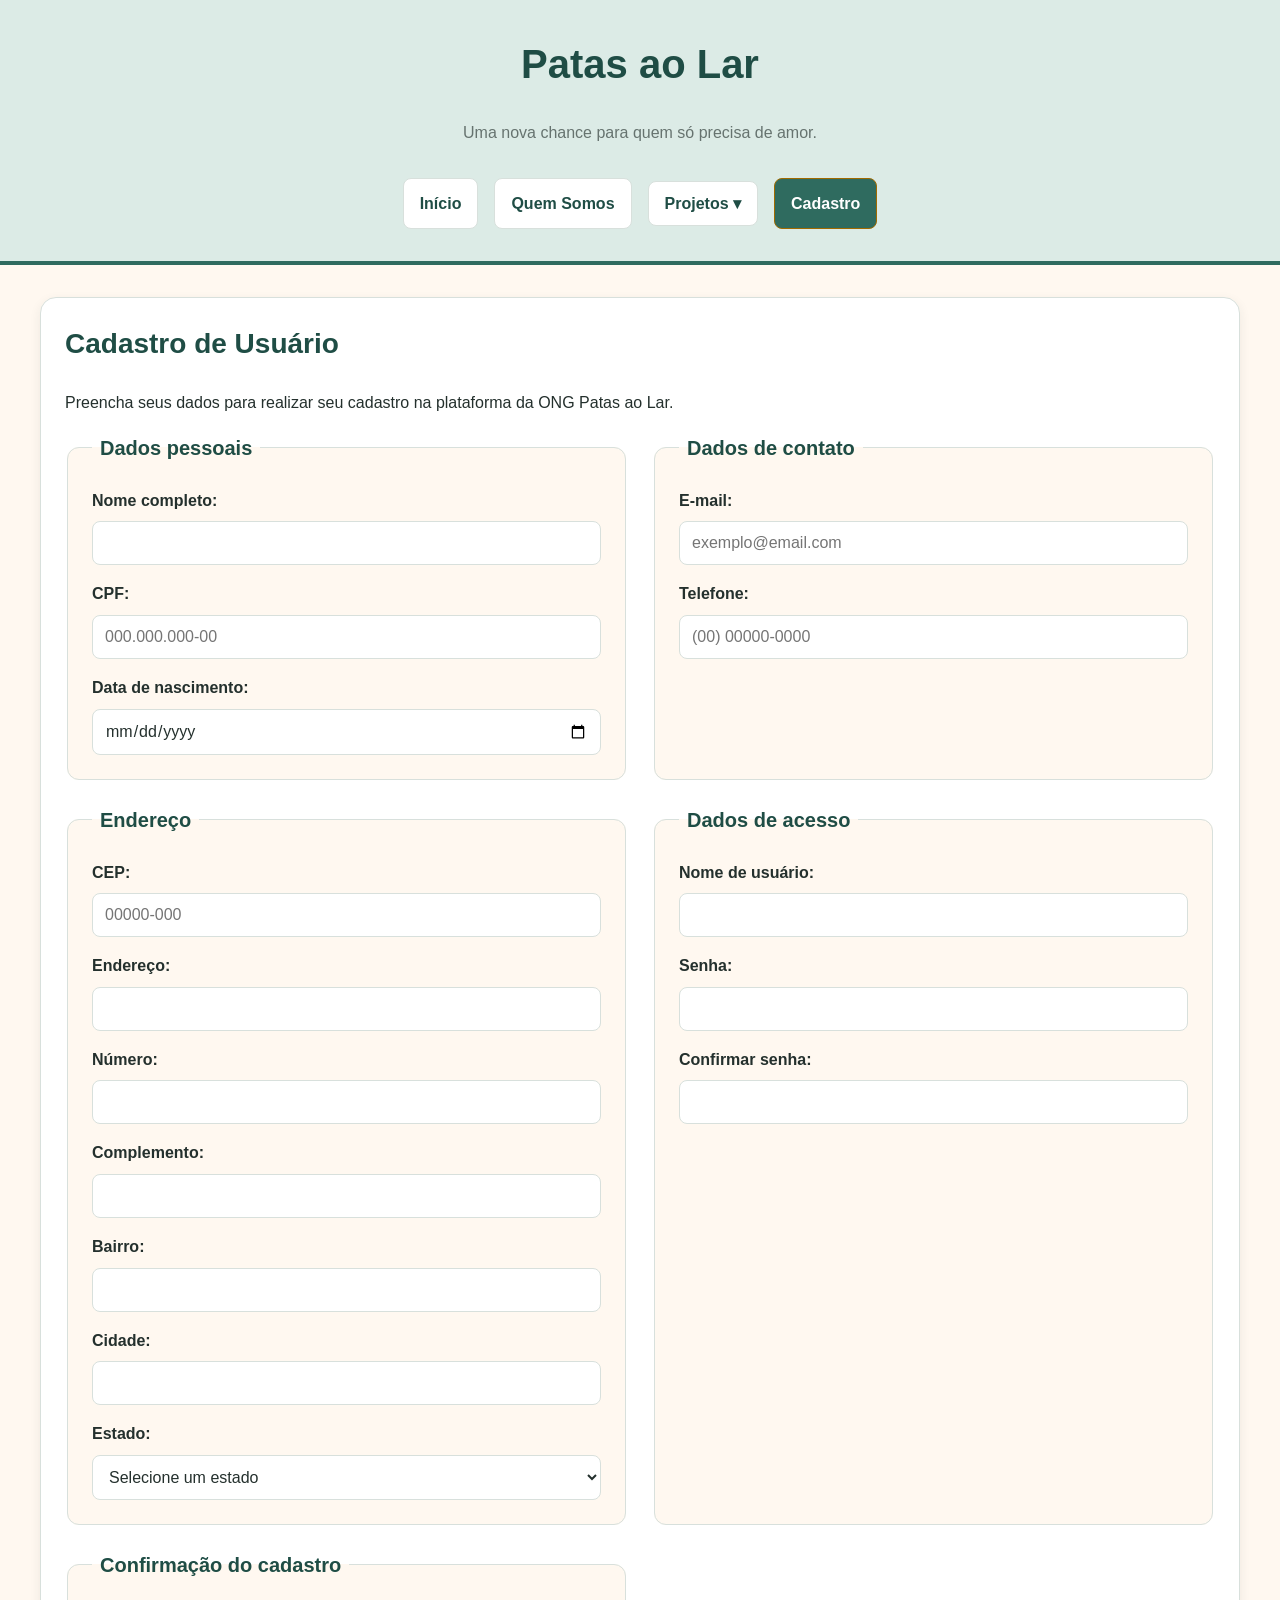
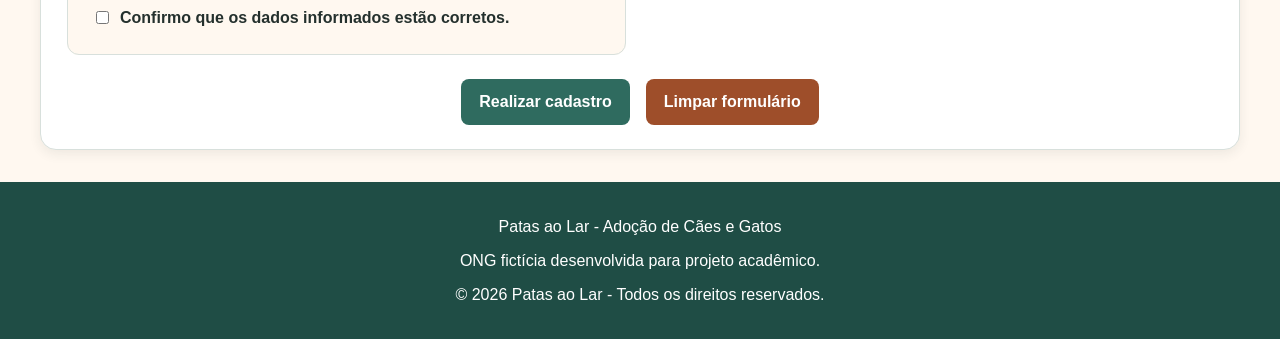
<file: patas-ao-lar-css-js/html/cadastro.html>
<!DOCTYPE html>
<html lang="pt-BR">

<head>
    <meta charset="UTF-8">

    <meta
        name="viewport"
        content="width=device-width, initial-scale=1.0"
    >

    <meta
        name="description"
        content="Cadastro de usuário da ONG Patas ao Lar."
    >

    <link
        rel="stylesheet"
        href="../css/style.css"
    >

    <title>Cadastro - Patas ao Lar</title>
</head>

<body data-page="cadastro">

    <header>

        <h1>
            Patas ao Lar
        </h1>

        <p>
            Uma nova chance para quem só precisa de amor.
        </p>


        <nav
            class="navegacao-principal"
            aria-label="Navegação principal"
        >

            <button
                class="menu-hamburguer"
                type="button"
                aria-expanded="false"
                aria-controls="menu-principal"
            >

                <span class="barra"></span>
                <span class="barra"></span>
                <span class="barra"></span>

                <span class="somente-leitor">
                    Abrir menu
                </span>

            </button>


            <ul
                id="menu-principal"
                class="menu-principal"
            >

                <li>
                    <a href="index.html#/inicio">
                        Início
                    </a>
                </li>

                <li>
                    <a href="index.html#/quem-somos">
                        Quem Somos
                    </a>
                </li>

                <li class="tem-submenu">

                    <button
                        type="button"
                        class="submenu-toggle"
                        aria-expanded="false"
                        aria-controls="submenu-projetos"
                    >
                        Projetos ▾
                    </button>

                    <ul
                        id="submenu-projetos"
                        class="submenu"
                    >

                        <li>
                            <a href="projetos.html#adocao">
                                Animais para Adoção
                            </a>
                        </li>

                        <li>
                            <a href="projetos.html#como-ajudar">
                                Como Ajudar
                            </a>
                        </li>

                        <li>
                            <a href="projetos.html#contato">
                                Contato
                            </a>
                        </li>

                    </ul>

                </li>

                <li>
                    <a
                        href="cadastro.html"
                        aria-current="page"
                    >
                        Cadastro
                    </a>
                </li>

            </ul>

        </nav>

    </header>


    <main class="pagina-estatica">

        <section id="cadastro">

            <h2>
                Cadastro de Usuário
            </h2>

            <p>
                Preencha seus dados para realizar
                seu cadastro na plataforma da
                ONG Patas ao Lar.
            </p>


            <div
                id="alerta-formulario"
                class="alerta alerta-erro"
                role="alert"
                hidden
            >
                Existem informações que precisam
                ser corrigidas no formulário.
            </div>


            <form
                id="form-cadastro"
                action="#"
                method="post"
                novalidate
            >

                <fieldset>

                    <legend>
                        Dados pessoais
                    </legend>

                    <p>

                        <label for="nome">
                            Nome completo:
                        </label>

                        <input
                            type="text"
                            id="nome"
                            name="nome"
                            autocomplete="name"
                            minlength="3"
                            maxlength="100"
                            required
                        >

                    </p>


                    <p>

                        <label for="cpf">
                            CPF:
                        </label>

                        <input
                            type="text"
                            id="cpf"
                            name="cpf"
                            placeholder="000.000.000-00"
                            inputmode="numeric"
                            maxlength="14"
                            pattern="[0-9]{3}\.[0-9]{3}\.[0-9]{3}-[0-9]{2}"
                            title="Digite o CPF no formato 000.000.000-00"
                            required
                        >

                    </p>


                    <p>

                        <label for="nascimento">
                            Data de nascimento:
                        </label>

                        <input
                            type="date"
                            id="nascimento"
                            name="nascimento"
                            autocomplete="bday"
                            required
                        >

                    </p>

                </fieldset>


                <fieldset>

                    <legend>
                        Dados de contato
                    </legend>

                    <p>

                        <label for="email">
                            E-mail:
                        </label>

                        <input
                            type="email"
                            id="email"
                            name="email"
                            autocomplete="email"
                            placeholder="exemplo@email.com"
                            maxlength="120"
                            required
                        >

                    </p>


                    <p>

                        <label for="telefone">
                            Telefone:
                        </label>

                        <input
                            type="tel"
                            id="telefone"
                            name="telefone"
                            autocomplete="tel"
                            placeholder="(00) 00000-0000"
                            inputmode="numeric"
                            maxlength="15"
                            pattern="\([0-9]{2}\) [0-9]{5}-[0-9]{4}"
                            title="Digite o telefone no formato (00) 00000-0000"
                            required
                        >

                    </p>

                </fieldset>


                <fieldset>

                    <legend>
                        Endereço
                    </legend>

                    <p>

                        <label for="cep">
                            CEP:
                        </label>

                        <input
                            type="text"
                            id="cep"
                            name="cep"
                            autocomplete="postal-code"
                            placeholder="00000-000"
                            inputmode="numeric"
                            maxlength="9"
                            pattern="[0-9]{5}-[0-9]{3}"
                            title="Digite o CEP no formato 00000-000"
                            required
                        >

                    </p>


                    <p>

                        <label for="endereco">
                            Endereço:
                        </label>

                        <input
                            type="text"
                            id="endereco"
                            name="endereco"
                            autocomplete="address-line1"
                            maxlength="120"
                            required
                        >

                    </p>


                    <p>

                        <label for="numero">
                            Número:
                        </label>

                        <input
                            type="text"
                            id="numero"
                            name="numero"
                            maxlength="10"
                            required
                        >

                    </p>


                    <p>

                        <label for="complemento">
                            Complemento:
                        </label>

                        <input
                            type="text"
                            id="complemento"
                            name="complemento"
                            maxlength="80"
                        >

                    </p>


                    <p>

                        <label for="bairro">
                            Bairro:
                        </label>

                        <input
                            type="text"
                            id="bairro"
                            name="bairro"
                            maxlength="80"
                            required
                        >

                    </p>


                    <p>

                        <label for="cidade">
                            Cidade:
                        </label>

                        <input
                            type="text"
                            id="cidade"
                            name="cidade"
                            autocomplete="address-level2"
                            maxlength="80"
                            required
                        >

                    </p>


                    <p>

                        <label for="estado">
                            Estado:
                        </label>

                        <select
                            id="estado"
                            name="estado"
                            autocomplete="address-level1"
                            required
                        >

                            <option value="">
                                Selecione um estado
                            </option>

                            <option value="AC">Acre</option>
                            <option value="AL">Alagoas</option>
                            <option value="AP">Amapá</option>
                            <option value="AM">Amazonas</option>
                            <option value="BA">Bahia</option>
                            <option value="CE">Ceará</option>
                            <option value="DF">Distrito Federal</option>
                            <option value="ES">Espírito Santo</option>
                            <option value="GO">Goiás</option>
                            <option value="MA">Maranhão</option>
                            <option value="MT">Mato Grosso</option>
                            <option value="MS">Mato Grosso do Sul</option>
                            <option value="MG">Minas Gerais</option>
                            <option value="PA">Pará</option>
                            <option value="PB">Paraíba</option>
                            <option value="PR">Paraná</option>
                            <option value="PE">Pernambuco</option>
                            <option value="PI">Piauí</option>
                            <option value="RJ">Rio de Janeiro</option>
                            <option value="RN">Rio Grande do Norte</option>
                            <option value="RS">Rio Grande do Sul</option>
                            <option value="RO">Rondônia</option>
                            <option value="RR">Roraima</option>
                            <option value="SC">Santa Catarina</option>
                            <option value="SP">São Paulo</option>
                            <option value="SE">Sergipe</option>
                            <option value="TO">Tocantins</option>

                        </select>

                    </p>

                </fieldset>


                <fieldset>

                    <legend>
                        Dados de acesso
                    </legend>

                    <p>

                        <label for="usuario">
                            Nome de usuário:
                        </label>

                        <input
                            type="text"
                            id="usuario"
                            name="usuario"
                            autocomplete="username"
                            minlength="4"
                            maxlength="30"
                            required
                        >

                    </p>


                    <p>

                        <label for="senha">
                            Senha:
                        </label>

                        <input
                            type="password"
                            id="senha"
                            name="senha"
                            autocomplete="new-password"
                            minlength="8"
                            maxlength="50"
                            required
                        >

                    </p>


                    <p>

                        <label for="confirmar-senha">
                            Confirmar senha:
                        </label>

                        <input
                            type="password"
                            id="confirmar-senha"
                            name="confirmar-senha"
                            autocomplete="new-password"
                            minlength="8"
                            maxlength="50"
                            required
                        >

                    </p>

                </fieldset>


                <fieldset>

                    <legend>
                        Confirmação do cadastro
                    </legend>

                    <p class="grupo-checkbox">

                        <input
                            type="checkbox"
                            id="termos"
                            name="termos"
                            required
                        >

                        <label for="termos">
                            Confirmo que os dados
                            informados estão corretos.
                        </label>

                    </p>

                </fieldset>


                <p class="acoes-formulario">

                    <button type="submit">
                        Realizar cadastro
                    </button>

                    <button type="reset">
                        Limpar formulário
                    </button>

                </p>

            </form>


            <div
                id="toast-cadastro"
                class="toast toast-sucesso"
                role="status"
                aria-live="polite"
                aria-atomic="true"
            >
                Cadastro realizado com sucesso!
            </div>

        </section>

    </main>


    <footer>

        <p>
            Patas ao Lar - Adoção de Cães e Gatos
        </p>

        <p>
            ONG fictícia desenvolvida para projeto acadêmico.
        </p>

        <p>
            &copy; 2026 Patas ao Lar -
            Todos os direitos reservados.
        </p>

    </footer>


    <script
        type="module"
        src="../js/app.js"
    ></script>

</body>

</html>
</file>
<file: patas-ao-lar-css-js/css/style.css>
/* ========================================
   DESIGN SYSTEM
======================================== */

:root {

    color-scheme: light;

    /* CORES PRINCIPAIS */

    --cor-primaria: #2F6B5F;
    --cor-primaria-escura: #1F4D45;
    --cor-primaria-clara: #DCEBE6;

    /* CORES SECUNDÁRIAS */

    /*
       Cor secundária ligeiramente
       escurecida para aumentar o
       contraste com textos brancos.
    */

    --cor-secundaria: #9E4E2A;
    --cor-secundaria-escura: #78391F;

    --cor-destaque: #D9A441;

    /* SUPERFÍCIES */

    --cor-fundo: #FFF8F0;
    --cor-superficie: #FFFFFF;

    /* TEXTO */

    --cor-texto: #24302D;
    --cor-texto-suave: #66736F;

    /* BORDAS */

    --cor-borda: #D8E0DC;

    /* FEEDBACK */

    --cor-sucesso: #2E7D57;
    --cor-sucesso-fundo: #EAF6EF;

    --cor-aviso: #765600;
    --cor-aviso-fundo: #FFF4CC;

    --cor-erro: #9E382C;
    --cor-erro-fundo: #FFF0ED;

    --cor-info: #2F6B5F;
    --cor-info-fundo: #EAF4F1;

    /* FOCO */

    --cor-foco: #A06A00;

    /* TIPOGRAFIA */

    --fonte-principal:
        Arial,
        Helvetica,
        sans-serif;

    --fonte-tamanho-1: 0.875rem;
    --fonte-tamanho-2: 1rem;
    --fonte-tamanho-3: 1.25rem;
    --fonte-tamanho-4: 1.75rem;
    --fonte-tamanho-5: 2.5rem;

    /* ESPAÇAMENTO */

    --espaco-1: 0.5rem;
    --espaco-2: 1rem;
    --espaco-3: 1.5rem;
    --espaco-4: 2rem;
    --espaco-5: 2.5rem;
    --espaco-6: 3rem;
}


/* ========================================
   GERAL
======================================== */

* {

    box-sizing:
        border-box;
}


html {

    scroll-behavior:
        smooth;
}


body {

    margin:
        0;

    background-color:
        var(--cor-fundo);

    color:
        var(--cor-texto);

    font-family:
        var(--fonte-principal);

    font-size:
        var(--fonte-tamanho-2);

    line-height:
        1.6;

    transition:
        background-color 0.3s ease,
        color 0.3s ease;
}


/* ========================================
   TIPOGRAFIA
======================================== */

h1 {

    margin:
        0 0
        var(--espaco-1);

    color:
        var(--cor-primaria-escura);

    font-size:
        var(--fonte-tamanho-5);
}


h2 {

    margin-top:
        0;

    color:
        var(--cor-primaria-escura);

    font-size:
        var(--fonte-tamanho-4);
}


h3 {

    margin-top:
        0;

    color:
        var(--cor-primaria);

    font-size:
        var(--fonte-tamanho-3);
}


/* ========================================
   LINKS
======================================== */

a {

    color:
        var(--cor-primaria-escura);
}


a:hover {

    color:
        var(--cor-secundaria);
}


a:focus-visible,
button:focus-visible,
input:focus-visible,
select:focus-visible {

    outline:
        3px solid
        var(--cor-foco);

    outline-offset:
        3px;
}


/* ========================================
   BOTÕES
======================================== */

button {

    padding:
        0.75rem
        var(--espaco-2);

    background-color:
        var(--cor-primaria);

    color:
        #FFFFFF;

    font-family:
        var(--fonte-principal);

    font-size:
        var(--fonte-tamanho-2);

    font-weight:
        bold;

    border:
        2px solid
        transparent;

    border-radius:
        8px;

    cursor:
        pointer;

    transition:
        background-color 0.25s ease,
        color 0.25s ease,
        box-shadow 0.25s ease,
        transform 0.15s ease;
}


button:hover {

    background-color:
        var(--cor-primaria-escura);

    box-shadow:
        0 4px 10px
        rgba(36, 48, 45, 0.18);

    transform:
        translateY(-2px);
}


button:active {

    transform:
        translateY(1px);
}


button:disabled {

    background-color:
        var(--cor-borda);

    color:
        var(--cor-texto);

    opacity:
        0.7;

    cursor:
        not-allowed;

    transform:
        none;
}


button[type="reset"] {

    background-color:
        var(--cor-secundaria);
}


button[type="reset"]:hover {

    background-color:
        var(--cor-secundaria-escura);
}


/* ========================================
   CABEÇALHO
======================================== */

header {

    display:
        flex;

    flex-direction:
        column;

    align-items:
        center;

    gap:
        var(--espaco-2);

    padding:
        var(--espaco-4)
        var(--espaco-2);

    background-color:
        var(--cor-primaria-clara);

    text-align:
        center;

    border-bottom:
        4px solid
        var(--cor-primaria);
}


header > p {

    margin:
        0;

    color:
        var(--cor-texto-suave);
}


/* ========================================
   NAVEGAÇÃO
======================================== */

.navegacao-principal {

    position:
        relative;

    width:
        100%;

    max-width:
        1100px;

    margin:
        0 auto;
}


/* ========================================
   MENU HAMBÚRGUER
======================================== */

.menu-hamburguer {

    display:
        flex;

    flex-direction:
        column;

    justify-content:
        center;

    align-items:
        center;

    gap:
        5px;

    width:
        48px;

    height:
        48px;

    margin:
        var(--espaco-1)
        auto 0;

    padding:
        8px;
}


.menu-hamburguer .barra {

    display:
        block;

    width:
        26px;

    height:
        3px;

    background-color:
        #FFFFFF;

    border-radius:
        2px;
}


.menu-hamburguer.ativo
.barra:nth-child(1) {

    transform:
        translateY(8px)
        rotate(45deg);
}


.menu-hamburguer.ativo
.barra:nth-child(2) {

    opacity:
        0;
}


.menu-hamburguer.ativo
.barra:nth-child(3) {

    transform:
        translateY(-8px)
        rotate(-45deg);
}


/* ========================================
   ACESSIBILIDADE
======================================== */

.somente-leitor {

    position:
        absolute;

    width:
        1px;

    height:
        1px;

    padding:
        0;

    margin:
        -1px;

    overflow:
        hidden;

    clip-path:
        inset(50%);

    white-space:
        nowrap;

    border:
        0;
}


/* ========================================
   MENU MOBILE
======================================== */

.menu-principal {

    display:
        none;

    flex-direction:
        column;

    gap:
        var(--espaco-1);

    width:
        100%;

    margin:
        var(--espaco-2)
        0 0;

    padding:
        0;

    list-style:
        none;
}


.menu-principal.menu-aberto {

    display:
        flex;
}


.menu-principal > li {

    position:
        relative;

    width:
        100%;

    list-style:
        none;
}


.menu-principal a,
.submenu-toggle {

    display:
        block;

    width:
        100%;

    padding:
        0.75rem
        var(--espaco-2);

    background-color:
        var(--cor-superficie);

    color:
        var(--cor-primaria-escura);

    font-family:
        var(--fonte-principal);

    font-size:
        var(--fonte-tamanho-2);

    font-weight:
        bold;

    text-align:
        center;

    text-decoration:
        none;

    border:
        1px solid
        var(--cor-borda);

    border-radius:
        8px;
}


.menu-principal a:hover,
.submenu-toggle:hover {

    background-color:
        var(--cor-primaria);

    color:
        #FFFFFF;
}


.menu-principal
a[aria-current="page"] {

    background-color:
        var(--cor-primaria);

    color:
        #FFFFFF;

    border-color:
        var(--cor-foco);
}


/* ========================================
   SUBMENU
======================================== */

.tem-submenu {

    position:
        relative;
}


.submenu {

    display:
        none;

    flex-direction:
        column;

    gap:
        var(--espaco-1);

    width:
        100%;

    margin:
        var(--espaco-1)
        0 0;

    padding:
        var(--espaco-1);

    list-style:
        none;

    background-color:
        var(--cor-primaria-clara);

    border-radius:
        8px;
}


.tem-submenu.submenu-aberto
> .submenu {

    display:
        flex;
}


/* ========================================
   ÁREA PRINCIPAL
======================================== */

#app,
.pagina-estatica {

    display:
        grid;

    grid-template-columns:
        repeat(
            12,
            minmax(0, 1fr)
        );

    gap:
        var(--espaco-3);

    width:
        calc(100% - 2rem);

    max-width:
        1200px;

    min-height:
        55vh;

    margin:
        0 auto;

    padding:
        var(--espaco-4)
        0;
}


#app > section,
.pagina-estatica > section {

    grid-column:
        1 / -1;

    width:
        100%;

    min-width:
        0;

    padding:
        var(--espaco-3);

    background-color:
        var(--cor-superficie);

    border:
        1px solid
        var(--cor-borda);

    border-radius:
        16px;

    box-shadow:
        0 4px 12px
        rgba(36, 48, 45, 0.08);
}


/* ========================================
   IMAGEM
======================================== */

figure {

    margin:
        var(--espaco-3)
        0;
}


figure img {

    display:
        block;

    max-width:
        100%;

    height:
        auto;

    margin:
        0 auto;

    border-radius:
        12px;
}


figcaption {

    margin-top:
        var(--espaco-1);

    color:
        var(--cor-texto-suave);

    font-size:
        var(--fonte-tamanho-1);

    text-align:
        center;
}


/* ========================================
   ADOÇÃO
======================================== */

#adocao {

    display:
        grid;

    grid-template-columns:
        repeat(
            12,
            minmax(0, 1fr)
        );

    gap:
        var(--espaco-3);

    width:
        100%;
}


#adocao > h2,
#adocao > p {

    grid-column:
        1 / -1;
}


#adocao > .lista-animais {

    grid-column:
        1 / -1;

    display:
        grid;

    grid-template-columns:
        repeat(
            12,
            minmax(0, 1fr)
        );

    gap:
        var(--espaco-3);

    width:
        100%;

    min-width:
        0;
}


.card-animal {

    grid-column:
        1 / -1;

    display:
        flex;

    flex-direction:
        column;

    align-items:
        flex-start;

    gap:
        var(--espaco-1);

    width:
        100%;

    min-width:
        0;

    padding:
        var(--espaco-3);

    background-color:
        var(--cor-fundo);

    border:
        1px solid
        var(--cor-borda);

    border-radius:
        14px;
}


.card-animal p {

    width:
        100%;

    margin:
        0 0
        var(--espaco-1);

    overflow-wrap:
        break-word;
}


.descricao-animal {

    flex-grow:
        1;
}


.card-animal button {

    margin-top:
        auto;
}


/* ========================================
   BADGES
======================================== */

.badge {

    display:
        inline-flex;

    align-items:
        center;

    align-self:
        flex-start;

    max-width:
        100%;

    padding:
        0.35rem
        0.75rem;

    font-size:
        var(--fonte-tamanho-1);

    font-weight:
        bold;

    border-radius:
        999px;
}


.badge-sucesso {

    background-color:
        var(--cor-sucesso-fundo);

    color:
        var(--cor-sucesso);

    border:
        1px solid
        var(--cor-sucesso);
}


.badge-aviso {

    background-color:
        var(--cor-aviso-fundo);

    color:
        var(--cor-aviso);

    border:
        1px solid
        var(--cor-aviso);
}


.badge-info {

    background-color:
        var(--cor-info-fundo);

    color:
        var(--cor-info);

    border:
        1px solid
        var(--cor-info);
}


/* ========================================
   HISTÓRICO
======================================== */

.historico-adocoes {

    grid-column:
        1 / -1;

    width:
        100%;

    padding:
        var(--espaco-3);

    background-color:
        var(--cor-primaria-clara);

    border:
        1px solid
        var(--cor-borda);

    border-radius:
        14px;
}


.lista-interesses {

    display:
        flex;

    flex-direction:
        column;

    gap:
        var(--espaco-1);

    margin:
        var(--espaco-2)
        0 0;

    padding:
        0;

    list-style:
        none;
}


.item-interesse {

    display:
        flex;

    flex-direction:
        column;

    gap:
        0.25rem;

    padding:
        var(--espaco-2);

    background-color:
        var(--cor-superficie);

    border:
        1px solid
        var(--cor-borda);

    border-radius:
        10px;
}


.item-interesse span {

    color:
        var(--cor-texto-suave);

    font-size:
        var(--fonte-tamanho-1);
}


.historico-vazio {

    padding:
        var(--espaco-2);

    background-color:
        var(--cor-superficie);

    color:
        var(--cor-texto-suave);

    border:
        1px dashed
        var(--cor-borda);

    border-radius:
        10px;
}


/* ========================================
   COMO AJUDAR
======================================== */

#como-ajudar {

    display:
        grid;

    grid-template-columns:
        repeat(
            12,
            minmax(0, 1fr)
        );

    gap:
        var(--espaco-3);
}


#como-ajudar > h2,
#como-ajudar > p {

    grid-column:
        1 / -1;
}


#como-ajudar article {

    grid-column:
        1 / -1;

    display:
        flex;

    flex-direction:
        column;

    align-items:
        flex-start;

    gap:
        var(--espaco-2);

    padding:
        var(--espaco-3);

    background-color:
        var(--cor-fundo);

    border:
        1px solid
        var(--cor-borda);

    border-radius:
        14px;
}


/* ========================================
   CONTATO
======================================== */

address {

    padding:
        var(--espaco-2);

    background-color:
        var(--cor-primaria-clara);

    font-style:
        normal;

    border-radius:
        10px;
}


/* ========================================
   ALERTAS
======================================== */

.alerta {

    margin:
        var(--espaco-2)
        0;

    padding:
        var(--espaco-2);

    border-radius:
        10px;

    font-weight:
        bold;
}


.alerta-erro {

    background-color:
        var(--cor-erro-fundo);

    color:
        var(--cor-erro);

    border:
        1px solid
        var(--cor-erro);
}


.alerta[hidden] {

    display:
        none;
}


/* ========================================
   FORMULÁRIO
======================================== */

#form-cadastro {

    display:
        grid;

    grid-template-columns:
        repeat(
            12,
            minmax(0, 1fr)
        );

    gap:
        var(--espaco-3);
}


#form-cadastro fieldset {

    grid-column:
        1 / -1;

    display:
        flex;

    flex-direction:
        column;

    gap:
        var(--espaco-2);

    min-width:
        0;

    padding:
        var(--espaco-3);

    background-color:
        var(--cor-fundo);

    border:
        1px solid
        var(--cor-borda);

    border-radius:
        12px;
}


#form-cadastro legend {

    padding:
        0
        var(--espaco-1);

    color:
        var(--cor-primaria-escura);

    font-size:
        var(--fonte-tamanho-3);

    font-weight:
        bold;
}


#form-cadastro fieldset p {

    display:
        flex;

    flex-direction:
        column;

    gap:
        var(--espaco-1);

    margin:
        0;
}


#form-cadastro label {

    font-weight:
        bold;
}


#form-cadastro input,
#form-cadastro select {

    width:
        100%;

    min-width:
        0;

    padding:
        0.75rem;

    background-color:
        var(--cor-superficie);

    color:
        var(--cor-texto);

    font-family:
        var(--fonte-principal);

    font-size:
        var(--fonte-tamanho-2);

    border:
        1px solid
        var(--cor-borda);

    border-radius:
        8px;
}


#form-cadastro
input.campo-erro,

#form-cadastro
select.campo-erro {

    border-color:
        var(--cor-erro);

    background-color:
        var(--cor-erro-fundo);

    color:
        var(--cor-texto);
}


#form-cadastro
input.campo-sucesso,

#form-cadastro
select.campo-sucesso {

    border-color:
        var(--cor-sucesso);

    background-color:
        var(--cor-sucesso-fundo);

    color:
        var(--cor-texto);
}


.mensagem-erro {

    display:
        block;

    width:
        100%;

    color:
        var(--cor-erro);

    font-size:
        var(--fonte-tamanho-1);

    font-weight:
        bold;
}


#form-cadastro
input[type="checkbox"] {

    width:
        auto;

    accent-color:
        var(--cor-primaria);
}


#form-cadastro
.grupo-checkbox {

    flex-direction:
        row;

    align-items:
        center;

    flex-wrap:
        wrap;
}


.grupo-checkbox
.mensagem-erro {

    flex-basis:
        100%;
}


#form-cadastro
> .acoes-formulario {

    grid-column:
        1 / -1;

    display:
        flex;

    flex-direction:
        column;

    justify-content:
        center;

    gap:
        var(--espaco-2);

    margin:
        0;
}


/* ========================================
   MODAL
======================================== */

.modal-feedback {

    width:
        calc(100% - 2rem);

    max-width:
        500px;

    padding:
        0;

    color:
        var(--cor-texto);

    background-color:
        var(--cor-superficie);

    border:
        2px solid
        var(--cor-borda);

    border-radius:
        16px;

    box-shadow:
        0 15px 40px
        rgba(0, 0, 0, 0.30);
}


.modal-feedback::backdrop {

    background-color:
        rgba(0, 0, 0, 0.65);
}


.conteudo-modal {

    padding:
        var(--espaco-4);
}


.acoes-modal {

    display:
        flex;

    flex-direction:
        column;

    gap:
        var(--espaco-2);
}


.botao-secundario {

    background-color:
        var(--cor-texto-suave);
}


/* ========================================
   TOAST
======================================== */

.toast {

    position:
        fixed;

    left:
        var(--espaco-2);

    right:
        var(--espaco-2);

    bottom:
        var(--espaco-2);

    z-index:
        2000;

    padding:
        var(--espaco-2)
        var(--espaco-3);

    border:
        2px solid
        transparent;

    border-radius:
        10px;

    font-weight:
        bold;

    box-shadow:
        0 8px 24px
        rgba(0, 0, 0, 0.25);

    opacity:
        0;

    visibility:
        hidden;

    transform:
        translateY(20px);

    transition:
        0.3s ease;
}


.toast-sucesso {

    background-color:
        var(--cor-sucesso);

    color:
        #FFFFFF;
}


.toast-visivel {

    opacity:
        1;

    visibility:
        visible;

    transform:
        translateY(0);
}


/* ========================================
   RODAPÉ
======================================== */

footer {

    display:
        flex;

    flex-direction:
        column;

    align-items:
        center;

    gap:
        var(--espaco-1);

    padding:
        var(--espaco-4)
        var(--espaco-2);

    background-color:
        var(--cor-primaria-escura);

    color:
        #FFFFFF;

    text-align:
        center;
}


footer p {

    margin:
        0;
}


/* ========================================
   BREAKPOINT 1 - 480px
======================================== */

@media (min-width: 480px) {

    .card-animal {

        grid-column:
            span 6;
    }


    .card-animal:last-of-type {

        grid-column:
            1 / -1;
    }


    #form-cadastro
    > .acoes-formulario {

        flex-direction:
            row;
    }


    .acoes-modal {

        flex-direction:
            row;

        justify-content:
            flex-end;
    }


    .toast {

        left:
            auto;

        right:
            var(--espaco-3);

        max-width:
            360px;
    }

}


/* ========================================
   BREAKPOINT 2 - 768px
======================================== */

@media (min-width: 768px) {

    .menu-hamburguer {

        display:
            none;
    }


    .menu-principal,
    .menu-principal.menu-aberto {

        display:
            flex;

        flex-direction:
            row;

        justify-content:
            center;

        align-items:
            center;

        gap:
            var(--espaco-2);

        width:
            100%;
    }


    .menu-principal > li {

        width:
            auto;
    }


    .menu-principal a,
    .submenu-toggle {

        width:
            auto;

        white-space:
            nowrap;
    }


    .submenu {

        position:
            absolute;

        top:
            calc(100% + 8px);

        left:
            50%;

        transform:
            translateX(-50%);

        z-index:
            1000;

        display:
            none;

        width:
            max-content;

        min-width:
            230px;

        margin:
            0;

        background-color:
            var(--cor-superficie);

        border:
            1px solid
            var(--cor-borda);

        box-shadow:
            0 6px 18px
            rgba(0, 0, 0, 0.20);
    }


    .submenu li {

        width:
            100%;
    }


    .submenu a {

        width:
            100%;

        text-align:
            left;
    }


    .tem-submenu:hover
    > .submenu,

    .tem-submenu:focus-within
    > .submenu {

        display:
            flex;
    }


    .card-animal {

        grid-column:
            span 4;
    }


    .card-animal:last-of-type {

        grid-column:
            span 4;
    }


    #como-ajudar article {

        grid-column:
            span 6;
    }

}


/* ========================================
   BREAKPOINT 3 - 1024px
======================================== */

@media (min-width: 1024px) {

    #app,
    .pagina-estatica {

        gap:
            var(--espaco-4);
    }


    #form-cadastro fieldset {

        grid-column:
            span 6;
    }

}


/* ========================================
   BREAKPOINT 4 - 1440px
======================================== */

@media (min-width: 1440px) {

    #app,
    .pagina-estatica {

        max-width:
            1320px;
    }

}


/* ========================================
   BREAKPOINT 5 - 1800px
======================================== */

@media (min-width: 1800px) {

    #app,
    .pagina-estatica {

        max-width:
            1560px;

        gap:
            var(--espaco-6);
    }

}


/* ========================================
   MODO ESCURO AUTOMÁTICO
======================================== */

/*
   Ativado automaticamente quando
   o utilizador seleciona modo escuro
   no sistema operacional.
*/

@media
(prefers-color-scheme: dark) {

    :root {

        color-scheme:
            dark;

        --cor-primaria:
            #347767;

        --cor-primaria-escura:
            #A9DED2;

        --cor-primaria-clara:
            #223A35;

        --cor-secundaria:
            #B96940;

        --cor-secundaria-escura:
            #D88B66;

        --cor-destaque:
            #FFD166;

        --cor-fundo:
            #121917;

        --cor-superficie:
            #1B2623;

        --cor-texto:
            #F4F7F6;

        --cor-texto-suave:
            #C5D0CC;

        --cor-borda:
            #74807C;

        --cor-sucesso:
            #5FB98A;

        --cor-sucesso-fundo:
            #19372A;

        --cor-aviso:
            #FFD166;

        --cor-aviso-fundo:
            #3A3115;

        --cor-erro:
            #FF9A8E;

        --cor-erro-fundo:
            #40211D;

        --cor-info:
            #A9DED2;

        --cor-info-fundo:
            #203A35;

        --cor-foco:
            #FFD166;
    }


    header {

        border-bottom-color:
            #6FB5A5;
    }


    h1,
    h2,
    #form-cadastro legend {

        color:
            #D8F2EC;
    }


    h3 {

        color:
            #A9DED2;
    }


    a {

        color:
            #A9DED2;
    }


    a:hover {

        color:
            #FFD6C2;
    }


    /*
       Botões continuam escuros para
       preservar contraste com o texto.
    */

    button {

        background-color:
            #275C50;

        color:
            #FFFFFF;
    }


    button:hover {

        background-color:
            #1E493F;
    }


    button[type="reset"] {

        background-color:
            #78391F;
    }


    button[type="reset"]:hover {

        background-color:
            #62301C;
    }


    .menu-principal a,
    .submenu-toggle {

        color:
            var(--cor-texto);

        background-color:
            var(--cor-superficie);

        border-color:
            var(--cor-borda);
    }


    .menu-principal a:hover,
    .submenu-toggle:hover,
    .menu-principal
    a[aria-current="page"] {

        background-color:
            #275C50;

        color:
            #FFFFFF;
    }


    .badge-sucesso {

        color:
            #A9E4C4;

        border-color:
            #5FB98A;
    }


    .badge-aviso {

        color:
            #FFE18A;

        border-color:
            #FFD166;
    }


    .badge-info {

        color:
            #BCE8DD;

        border-color:
            #6FB5A5;
    }


    #form-cadastro
    input.campo-erro,

    #form-cadastro
    select.campo-erro {

        color:
            #F4F7F6;
    }


    #form-cadastro
    input.campo-sucesso,

    #form-cadastro
    select.campo-sucesso {

        color:
            #F4F7F6;
    }


    .toast-sucesso {

        background-color:
            #275C50;

        color:
            #FFFFFF;

        border-color:
            #8FD3C2;
    }


    footer {

        background-color:
            #0B1210;

        color:
            #F4F7F6;
    }

}


/* ========================================
   ALTO CONTRASTE
======================================== */

/*
   Ativado quando o sistema ou navegador
   sinaliza preferência por contraste
   mais elevado.
*/

@media
(prefers-contrast: more) {

    :root {

        --cor-borda:
            #000000;

        --cor-foco:
            #0000FF;
    }


    body {

        font-weight:
            500;
    }


    a {

        text-decoration:
            underline;

        text-decoration-thickness:
            2px;

        text-underline-offset:
            3px;
    }


    button,
    .menu-principal a,
    .submenu-toggle,
    #form-cadastro input,
    #form-cadastro select,
    fieldset,
    .card-animal,
    .historico-adocoes,
    .item-interesse,
    address {

        border-width:
            2px;

        border-style:
            solid;
    }


    a:focus-visible,
    button:focus-visible,
    input:focus-visible,
    select:focus-visible {

        outline-width:
            4px;

        outline-style:
            solid;

        outline-offset:
            4px;
    }


    .badge {

        border-width:
            2px;
    }


    .mensagem-erro {

        font-weight:
            700;

        text-decoration:
            underline;
    }

}


/* ========================================
   MODO ESCURO + ALTO CONTRASTE
======================================== */

@media
(prefers-color-scheme: dark)
and
(prefers-contrast: more) {

    :root {

        --cor-fundo:
            #000000;

        --cor-superficie:
            #101010;

        --cor-texto:
            #FFFFFF;

        --cor-texto-suave:
            #F2F2F2;

        --cor-borda:
            #FFFFFF;

        --cor-foco:
            #FFFF00;
    }


    header {

        background-color:
            #101010;

        border-color:
            #FFFFFF;
    }


    h1,
    h2,
    h3,
    a,
    #form-cadastro legend {

        color:
            #FFFFFF;
    }


    a:hover {

        color:
            #FFFF00;
    }


    button {

        background-color:
            #000000;

        color:
            #FFFFFF;

        border:
            2px solid
            #FFFFFF;
    }


    button:hover {

        background-color:
            #FFFFFF;

        color:
            #000000;
    }


    .menu-principal a,
    .submenu-toggle {

        background-color:
            #000000;

        color:
            #FFFFFF;

        border-color:
            #FFFFFF;
    }


    .menu-principal a:hover,
    .submenu-toggle:hover,
    .menu-principal
    a[aria-current="page"] {

        background-color:
            #FFFFFF;

        color:
            #000000;
    }


    .card-animal,
    #como-ajudar article,
    #form-cadastro fieldset {

        background-color:
            #000000;

        border-color:
            #FFFFFF;
    }


    #form-cadastro input,
    #form-cadastro select {

        background-color:
            #000000;

        color:
            #FFFFFF;

        border-color:
            #FFFFFF;
    }


    footer {

        background-color:
            #000000;

        border-top:
            2px solid
            #FFFFFF;
    }

}


/* ========================================
   WINDOWS HIGH CONTRAST / FORCED COLORS
======================================== */

/*
   Permite que o navegador respeite
   completamente as cores de alto
   contraste escolhidas pelo utilizador.
*/

@media
(forced-colors: active) {

    * {

        forced-color-adjust:
            auto;
    }


    button,
    a,
    input,
    select,
    dialog {

        border:
            2px solid
            ButtonText;
    }


    a:focus-visible,
    button:focus-visible,
    input:focus-visible,
    select:focus-visible {

        outline:
            3px solid
            Highlight;

        outline-offset:
            4px;
    }


    .card-animal,
    .historico-adocoes,
    .item-interesse,
    #form-cadastro fieldset {

        border:
            2px solid
            CanvasText;
    }

}
</file>
